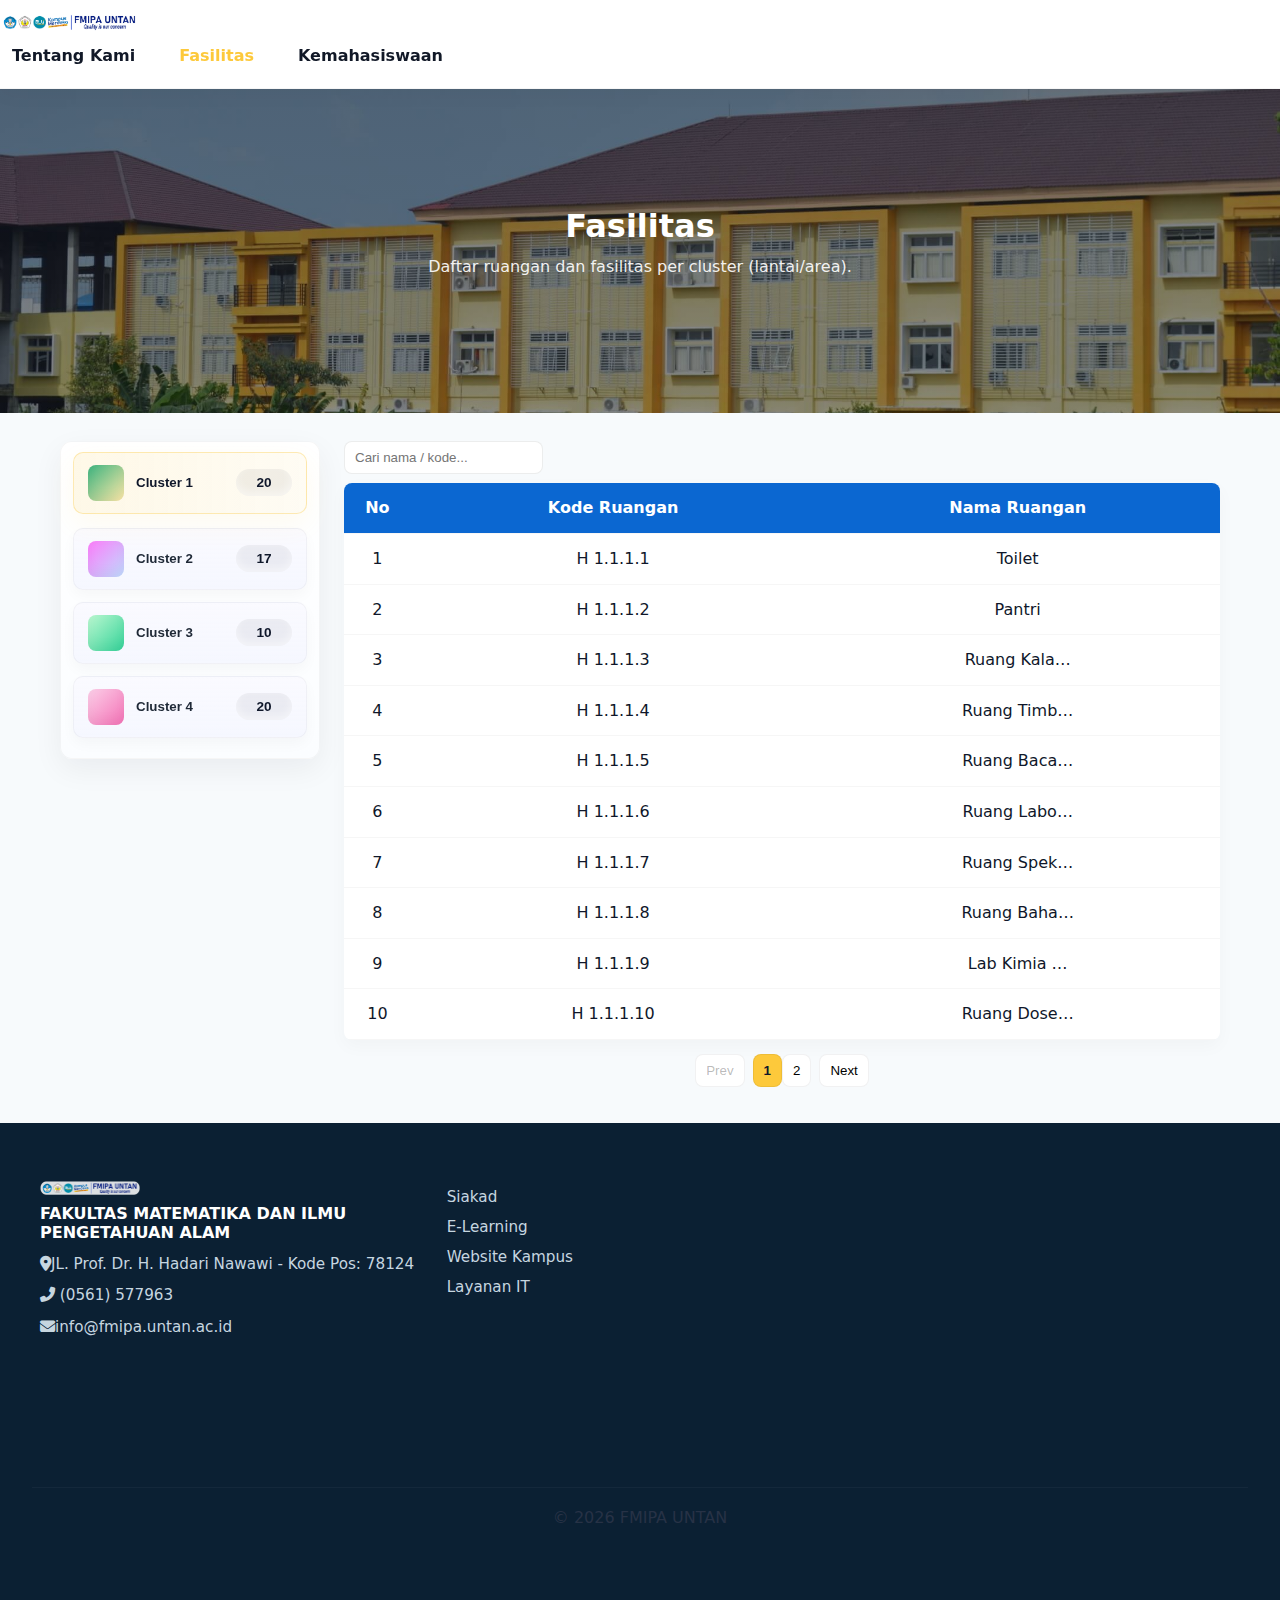
<file: fasilitas.html>
<!doctype html>
<html lang="id">
<head>
  <meta charset="utf-8" />
  <meta name="viewport" content="width=device-width,initial-scale=1" />
  <title>Fasilitas — FMIPA</title>

  <link rel="stylesheet" href="style.css">
  <link rel="stylesheet"
    href="https://cdnjs.cloudflare.com/ajax/libs/font-awesome/6.5.0/css/all.min.css"
    referrerpolicy="no-referrer" />
</head>
<body>

    <nav>
    <div class="nav-inner">
      <a class="logolink" href="tentangkami.html"><img src="image/logo.png" alt="Logo FMIPA"></a>
      <div class="navigation">
        <ul>
          <li><a href="index.html">Tentang Kami</a></li>
          <li><a href="fasilitas.html" class="active">Fasilitas</a></li>
          <li><a href="kemahasiswaan.html">Kemahasiswaan</a></li>
        </ul>
      </div>
    </div>
  </nav>

  <header id="fasilitas-hero" class="hero">
    <div class="container">
      <h1>Fasilitas</h1>
      <p class="lead">Daftar ruangan dan fasilitas per cluster (lantai/area).</p>
    </div>
  </header>

  <main class="container" style="padding-top:1.25rem;">

    <div class="fasilitas-layout">

      <aside class="cluster-side">
        <div class="cluster-list">
          <button class="cluster-btn active" data-cluster="1" data-count="20">Cluster 1</button>
          <button class="cluster-btn" data-cluster="2" data-count="17">Cluster 2</button>
          <button class="cluster-btn" data-cluster="3" data-count="10">Cluster 3</button>
          <button class="cluster-btn" data-cluster="4" data-count="20">Cluster 4</button>

        </div>
      </aside>

      <section class="fasilitas-main">

        <div class="table-actions">
          <div class="search-box">
            <input id="search-input" placeholder="Cari nama / kode..." />
          </div>
        </div>

        <div class="table-wrap">
          <table class="table-simple table-fasilitas" aria-live="polite">
            <thead>
              <tr>
                <th>No</th>
                <th>Kode Ruangan</th>
                <th>Nama Ruangan</th>
              </tr>
            </thead>
            <tbody id="fasilitas-tbody">
              <!-- JS akan isi baris di sini -->
            </tbody>
          </table>
        </div>

        <div class="pager" id="pager">
          <button id="prev-page" class="pager-btn" aria-label="Halaman sebelumnya">Prev</button>
          <div id="page-numbers" class="page-numbers"></div>
          <button id="next-page" class="pager-btn" aria-label="Halaman berikutnya">Next</button>
        </div>

      </section>

    </div>

  </main>

    <footer id="footer">
        <div class="footer-container">

            <div class="footer-left">
                <img src="image/logo.png" class="footer-logo" alt="">
                <h2>FAKULTAS MATEMATIKA DAN ILMU PENGETAHUAN ALAM</h2>
                <p><i class="fas fa-map-marker-alt"></i>JL. Prof. Dr. H. Hadari Nawawi - Kode Pos: 78124</p>
                <p><i class="fas fa-phone-alt"></i> (0561) 577963</p>
                <p><i class="fas fa-envelope"></i>info@fmipa.untan.ac.id</p>
            </div>

            <div class="footer-middle">
                <ul>
                    <li>Siakad</li>
                    <li>E-Learning</li>
                    <li>Website Kampus</li>
                    <li>Layanan IT</li>
                </ul>
            </div>

            <div class="footer-right">
                <iframe src="https://www.google.com/maps/embed?pb=!1m18!1m12!1m3!1d3989.8161239285587!2d109.34396307358881!3d-0.06011989993927903!2m3!1f0!2f0!3f0!3m2!1i1024!2i768!4f13.1!3m3!1m2!1s0x2e1d599127523ec9%3A0x752e4fa340c5556d!2sFakultas%20Matematika%20dan%20Ilmu%20Pengetahuan%20Alam%20(F-MIPA)%20-%20Untan!5e0!3m2!1sid!2sid!4v1763421208601!5m2!1sid!2sid" width="400" height="300" style="border:0;" allowfullscreen="" loading="lazy" referrerpolicy="no-referrer-when-downgrade"></iframe>
            </div>
        </div>

        <div class="footer-bottom">
            <p>© <span id="year"></span> FMIPA UNTAN</p>
        </div>
    </footer>

<script>

const clusters = {
  1: [
    ['H 1.1.1.1','Toilet'],
    ['H 1.1.1.2','Pantri'],
    ['H 1.1.1.3','Ruang Kalab Kimia'],
    ['H 1.1.1.4','Ruang Timbang'],
    ['H 1.1.1.5','Ruang Baca S2 Kimia'],
    ['H 1.1.1.6','Ruang Laboran dan Alat'],
    ['H 1.1.1.7','Ruang Spektrofotometer'],
    ['H 1.1.1.8','Ruang Bahan Kimia Cair dan Padat'],
    ['H 1.1.1.9','Lab Kimia A'],
    ['H 1.1.1.10','Ruang Dosen Kimia'],
    ['H 1.1.1.11','Ruang Kajur dan Dosen Biologi'],
    ['H 1.1.1.12','Lab Biologi Dasar'],
    ['H 1.1.1.13','Ruang Baca, Berkas dan Laboran Biologi'],
    ['H 1.1.1.14','Ruang Dosen Biologi 5'],
    ['H 1.1.1.15','Ruang Laboran Biologi dan Berkas'],
    ['H 1.1.1.16','Ruang Dosen Biologi 4'],
    ['H 1.1.1.17','Ruang Dosen Biologi 3'],
    ['H 1.1.1.18','Ruang Dosen Biologi 2'],
    ['H 1.1.1.19','Ruang Dosen Biologi 1'],
    ['H 1.2.1.1','Rumah Anggrek']
  ],
  2: [
    ['H 2.1.1.1','Ruang Dosen Jurusan Fisika'],
    ['H 2.1.1.2','Ruang Kalab Jurusan Fisika'],
    ['H 2.1.1.3','Lab Fisika Dasar'],
    ['H 2.1.1.4','Gudang'],
    ['H 2.1.1.5','Toilet'],
    ['H 2.1.1.6','Lab Simulasi Fisika'],
    ['H 2.1.1.7','Lab Geofisika'],
    ['H 2.1.1.8','Ruang Kelas'],
    ['H 2.1.1.9','Gudang'],
    ['H 2.1.1.10','Ruang Pigmen'],
    ['H 2.1.1.11','Lab Fisika Lanjut'],
    ['H 2.1.1.12','Ruang AAS'],
    ['H 2.1.1.13','Lab Riset Kimia Anorganik-Fisik'],
    ['H 2.1.1.14','Ruang Kalab Bioteknologi & Riset'],
    ['H 2.1.1.15','Laboratorium Bioteknologi'],
    ['H 2.1.1.16','Ruang Dosen Ilmu Kelautan'],
    ['H 2.1.1.17','Lab Ilmu Kelautan']
  ],
  3: [
    ['H 3.1.1.1','Toilet Wanita'],
    ['H 3.1.1.2','Lab Komputer A'],
    ['H 3.1.1.3','Lab Komputer B'],
    ['H 3.1.1.4','Ruang Dosen Resiskom'],
    ['H 3.1.1.5','Lab Workshop'],
    ['H 3.1.1.6','Toilet Pria'],
    ['H 3.1.2.1','Ruang Jurusan Resiskom'],
    ['H 3.1.2.2','Ruang Siskom 3'],
    ['H 3.1.2.3','Ruang Siskom 2'],
    ['H 3.1.2.4','Ruang Siskom 1']
  ],
  4: [
    ['H 4.1.1.1','Toilet'],
    ['H 4.1.1.2','Ruang Cleaning Service'],
    ['H 4.1.1.3','Ruang Kelas'],
    ['H 4.1.1.4','Ruang Kelas'],
    ['H 4.1.1.5','Ruang Umum & Perlengkapan'],
    ['H 4.1.1.6','Ruang Kelas'],
    ['H 4.1.1.7','Ruang Arsip'],
    ['H 4.1.1.8','Ruang Akademik & Kemahasiswaan'],
    ['H 4.1.1.9','Ruang Kepegawaian'],
    ['H 4.1.1.10','Gudang Perlengkapan'],
    ['H 4.1.1.11','Ruang Tamu'],
    ['H 4.1.1.12','Ruang Baca FMIPA'],
    ['H 4.1.2.1','Toilet'],
    ['H 4.1.2.2','Ruang Cleaning Service'],
    ['H 4.1.2.3','Smart Area'],
    ['H 4.1.2.4','Ruang Kelas'],
    ['H 4.1.2.5','Ruang Jurusan Kimia S1'],
    ['H 4.1.2.6','Ruang Kelas'],
    ['H 4.1.2.7','Ruang Kelas'],
    ['H 4.1.2.8','Ruang Kelas']
  ]
};

const PAGE_SIZE = 10;


const trunc = (s, n=10) => s ? (s.length > n ? s.slice(0,n) + '…' : s) : '';

let state = { cluster: 1, page: 1, filtered: [] };

function renderTable() {
  const data = state.filtered.length ? state.filtered : clusters[state.cluster] || [];
  const tbody = document.getElementById('fasilitas-tbody');
  tbody.innerHTML = '';

  const start = (state.page - 1) * PAGE_SIZE;
  const slice = data.slice(start, start + PAGE_SIZE);

  slice.forEach((row, idx) => {
    const no = start + idx + 1;
    const tr = document.createElement('tr');
    const tdNo = document.createElement('td'); tdNo.textContent = no; tr.appendChild(tdNo);
    const tdKode = document.createElement('td'); tdKode.textContent = row[0]; tr.appendChild(tdKode);
    const tdNama = document.createElement('td');
    tdNama.textContent = trunc(row[1], 10);
    tdNama.title = row[1];
    tr.appendChild(tdNama);
    tbody.appendChild(tr);
  });

  renderPager(Math.ceil(data.length / PAGE_SIZE));
}

function renderPager(totalPages) {
  const pageNumbers = document.getElementById('page-numbers');
  pageNumbers.innerHTML = '';
  document.getElementById('prev-page').disabled = state.page <= 1;
  document.getElementById('next-page').disabled = state.page >= totalPages || totalPages === 0;

  for (let i=1;i<=totalPages;i++) {
    const btn = document.createElement('button');
    btn.className = 'page-num' + (i===state.page ? ' active' : '');
    btn.textContent = i;
    btn.addEventListener('click', ()=> {
      state.page = i; renderTable();
      window.scrollTo({top: document.querySelector('.fasilitas-main').offsetTop - 80, behavior:'smooth'});
    });
    pageNumbers.appendChild(btn);
  }
}

document.addEventListener('DOMContentLoaded', ()=> {
  state.filtered = [];

  document.querySelectorAll('.cluster-btn').forEach(btn => {
    btn.addEventListener('click', () => {
      document.querySelectorAll('.program-btn').forEach(b=>b.classList.remove('active'));
      btn.classList.add('active');
      state.cluster = Number(btn.dataset.cluster);
      state.page = 1;
      state.filtered = [];
      const si = document.getElementById('search-input');
      if (si) si.value = '';
      renderTable();
    });
  });

  document.getElementById('prev-page').addEventListener('click', ()=> {
    if (state.page > 1) { state.page--; renderTable(); window.scrollTo({top: document.querySelector('.fasilitas-main').offsetTop - 80, behavior:'smooth'}); }
  });
  document.getElementById('next-page').addEventListener('click', ()=> {
    const data = state.filtered.length ? state.filtered : clusters[state.cluster];
    const total = Math.ceil((data ? data.length : 0) / PAGE_SIZE);
    if (state.page < total) { state.page++; renderTable(); window.scrollTo({top: document.querySelector('.fasilitas-main').offsetTop - 80, behavior:'smooth'}); }
  });

  const searchInput = document.getElementById('search-input');
  searchInput.addEventListener('input', (e) => {
    const q = e.target.value.trim().toLowerCase();
    const base = clusters[state.cluster] || [];
    if (!q) { state.filtered = []; state.page = 1; renderTable(); return; }
    state.filtered = base.filter(r => (r[0] + ' ' + r[1]).toLowerCase().includes(q));
    state.page = 1;
    renderTable();
  });

  const menuBtn = document.getElementById('menu-btn');
  if (menuBtn) {
    menuBtn.addEventListener('click', ()=> {
      const navList = document.querySelector('nav .navigation ul');
      if (navList) navList.classList.toggle('active');
    });
  }

  const yearEl = document.getElementById('year'); if (yearEl) yearEl.textContent = new Date().getFullYear();

  renderTable();
});
</script>

</body>
</html>
</file>
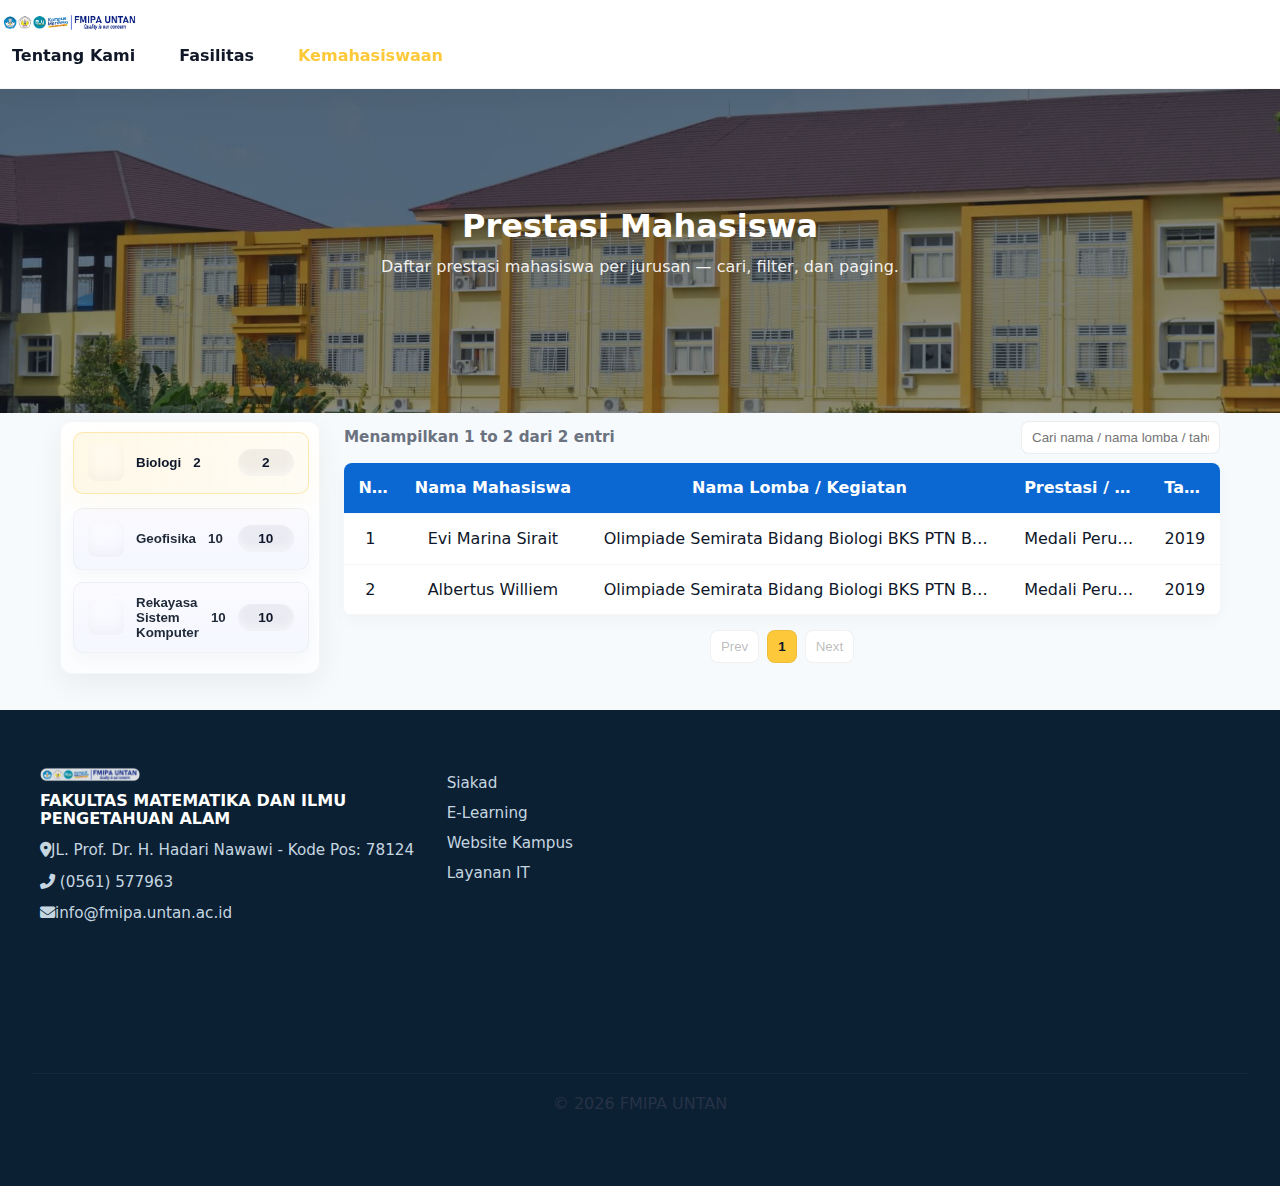
<file: kemahasiswaan.html>
<!doctype html>
<html lang="id">
<head>
  <meta charset="utf-8" />
  <meta name="viewport" content="width=device-width,initial-scale=1" />
  <title>Kemahasiswaan — Prestasi Mahasiswa</title>

  <link rel="stylesheet" href="style.css">
  <link rel="stylesheet"
    href="https://cdnjs.cloudflare.com/ajax/libs/font-awesome/6.5.0/css/all.min.css"
    referrerpolicy="no-referrer" />
</head>
<body>

  <nav>
    <div class="nav-inner">
      <a class="logolink" href="tentangkami.html"><img src="image/logo.png" alt="Logo FMIPA"></a>
      <div class="navigation">
        <ul>
          <li><a href="index.html">Tentang Kami</a></li>
          <li><a href="fasilitas.html">Fasilitas</a></li>
          <li><a href="kemahasiswaan.html" class="active">Kemahasiswaan</a></li>
        </ul>
      </div>
    </div>
  </nav>

  <header id="fasilitas-hero" class="hero">
    <div class="container">
      <h1>Prestasi Mahasiswa</h1>
      <p class="lead">Daftar prestasi mahasiswa per jurusan — cari, filter, dan paging.</p>
    </div>
  </header>

  <main class="container">

    <div class="fasilitas-layout">

      <aside class="cluster-side" aria-label="Daftar jurusan">
        <div class="cluster-list" id="cluster-list">
          <button class="cluster-btn active" data-cluster="biologi" data-count="2"><span>Biologi</span><span class="cluster-count">2</span></button>
          <button class="cluster-btn" data-cluster="geofisika" data-count="10"><span>Geofisika</span><span class="cluster-count">10</span></button>
          <button class="cluster-btn" data-cluster="rekayasa" data-count="10"><span>Rekayasa Sistem Komputer</span><span class="cluster-count">10</span></button>
        </div>
      </aside>

      <section class="fasilitas-main" aria-live="polite">
        <div class="table-actions">
          <div class="show-info muted" id="show-info">Menampilkan 10 baris per halaman</div>
          <div class="search-box">
            <input id="search-input" placeholder="Cari nama / nama lomba / tahun..." aria-label="Cari">
          </div>
        </div>

        <div class="table-wrap" role="region" aria-label="Tabel prestasi">
          <table class="table-simple table-fasilitas">
            <thead>
              <tr>
                <th style="width:6%;">No</th>
                <th style="width:22%;">Nama Mahasiswa</th>
                <th style="width:48%;">Nama Lomba / Kegiatan</th>
                <th style="width:16%;">Prestasi / Gelar</th>
                <th style="width:8%;">Tahun</th>
              </tr>
            </thead>
            <tbody id="prestasi-tbody">
            </tbody>
          </table>
        </div>

        <div class="pager" id="pager" aria-label="Pagination controls">
          <button id="prev-page" class="pager-btn" aria-label="Halaman sebelumnya">Prev</button>
          <div id="page-numbers" class="page-numbers" role="navigation" aria-label="Nomor halaman"></div>
          <button id="next-page" class="pager-btn" aria-label="Halaman berikutnya">Next</button>
        </div>

      </section>
    </div>

  </main>

    <footer id="footer">
        <div class="footer-container">

            <div class="footer-left">
                <img src="image/logo.png" class="footer-logo" alt="">
                <h2>FAKULTAS MATEMATIKA DAN ILMU PENGETAHUAN ALAM</h2>
                <p><i class="fas fa-map-marker-alt"></i>JL. Prof. Dr. H. Hadari Nawawi - Kode Pos: 78124</p>
                <p><i class="fas fa-phone-alt"></i> (0561) 577963</p>
                <p><i class="fas fa-envelope"></i>info@fmipa.untan.ac.id</p>
            </div>

            <div class="footer-middle">
                <ul>
                    <li>Siakad</li>
                    <li>E-Learning</li>
                    <li>Website Kampus</li>
                    <li>Layanan IT</li>
                </ul>
            </div>

            <div class="footer-right">
                <iframe src="https://www.google.com/maps/embed?pb=!1m18!1m12!1m3!1d3989.8161239285587!2d109.34396307358881!3d-0.06011989993927903!2m3!1f0!2f0!3f0!3m2!1i1024!2i768!4f13.1!3m3!1m2!1s0x2e1d599127523ec9%3A0x752e4fa340c5556d!2sFakultas%20Matematika%20dan%20Ilmu%20Pengetahuan%20Alam%20(F-MIPA)%20-%20Untan!5e0!3m2!1sid!2sid!4v1763421208601!5m2!1sid!2sid" width="400" height="300" style="border:0;" allowfullscreen="" loading="lazy" referrerpolicy="no-referrer-when-downgrade"></iframe>
            </div>
        </div>

        <div class="footer-bottom">
            <p>© <span id="year"></span> FMIPA UNTAN</p>
        </div>
    </footer>

<script>
const dataByJurusan = {
  biologi: [
    { nama: "Evi Marina Sirait", lomba: "Olimpiade Semirata Bidang Biologi BKS PTN Barat", prestasi: "Medali Perunggu", tahun: "2019" },
    { nama: "Albertus Williem", lomba: "Olimpiade Semirata Bidang Biologi BKS PTN Barat", prestasi: "Medali Perunggu", tahun: "2019" }
  ],
  geofisika: [
    { nama: "Marsita Ulfa (NIM: H1071141032)", lomba: "Program Scholarship Hunters 2018 diselenggarakan oleh Languange Lover Community", prestasi: "Partisipan", tahun: "2018" },
    { nama: "Vikki (NIM: H1071171016)", lomba: "Lomba Debat Nasional tahun 2018 di Universitas Bangka Belitung", prestasi: "Finalis", tahun: "2018" },
    { nama: "Rahwanda (NIM: H1071151036)", lomba: "Program Hibah Bina Desa (PHBD) Belmawa Kementerian Ristekdikti", prestasi: "Penerima Program", tahun: "2018" },
    { nama: "Vikki (NIM: H1071171016)", lomba: "Lomba Debat Nasional tahun 2018 di Universitas Islam Negeri (UIN) Alauddin Makassar", prestasi: "Juara Harapan III", tahun: "2018" },
    { nama: "Merlyn Elsyani (NIM: H1071171035)", lomba: "Lomba Puisi Parsial 7 oleh Art Laboratory FMIPA UNTAN tahun 2018", prestasi: "Juara III", tahun: "2018" },
    { nama: "Nurcholis Thorik (NIM: H1071171030)", lomba: "Lomba Pekan Karya Ilmiah Fisika (Pekamika) oleh HIMAFIS FMIPA UNTAN", prestasi: "Juara I", tahun: "2018" },
    { nama: "Kunto Adi Nugroho (NIM: H1071161019)", lomba: "Lomba Catur Putra Dekan Cup tahun 2018 BEM FMIPA UNTAN", prestasi: "Juara III", tahun: "2018" },
    { nama: "Tim Voli Putri HIMAFIS", lomba: "Lomba Catur Putra Dekan Cup tahun 2018 oleh BEM FMIPA UNTAN", prestasi: "Juara II", tahun: "2018" },
    { nama: "Tim Voli Putra HIMAFIS", lomba: "Lomba Voli Putra Dekan Cup tahun 2018 oleh BEM FMIPA UNTAN.", prestasi: "Juara III", tahun: "2018" },
    { nama: "Tim Futsal Putra HIMAFIS", lomba: "Lomba Futsal Putra Dekan Cup tahun 2018 oleh BEM FMIPA UNTAN", prestasi: "Juara II", tahun: "2018" }
  ],
  rekayasa: [
    { nama: "Yunita Erniajan", lomba: "USU Open 2022", prestasi: "4th Novice Best Speaker USU Open 2022", tahun: "2022" },
    { nama: "Tim MAT Store", lomba: "Kompetisi Kewirausahaan Mahasiswa FMIPA Untan tahun 2022", prestasi: "Tim Terbaik", tahun: "2022" },
    { nama: "Tim D’Glitter", lomba: "Kompetisi Kewirausahaan Mahasiswa FMIPA Untan tahun 2022", prestasi: "Tim Terbaik", tahun: "2022" },
    { nama: "Yunita Erniajan", lomba: "National University Debating Championship tahun 2022", prestasi: "Best Novice Speaker", tahun: "2022" },
    { nama: "Tim Amallan", lomba: "Inovasi Wirausaha Digital Mahasiswa (Kemendikbudristek)", prestasi: "Lolos Pendanaan", tahun: "2022" },
    { nama: "Tim Fas Bouquet", lomba: "Kompetisi Kewirausahaan Mahasiswa FMIPA Untan tahun 2022", prestasi: "Tim Terbaik", tahun: "2022" },
    { nama: "Tokas team", lomba: "Startup Business Goes to INFORMERS Revolution 5.0", prestasi: "Juara 1 START-UP IDEA Competition", tahun: "2022" },
    { nama: "E-Vent team", lomba: "Startup Business Goes to INFORMERS Revolution 5.0", prestasi: "Juara 3 START-UP IDEA Competition", tahun: "2022" },
    { nama: "Tim Amallan", lomba: "KMI Award (Kemendikbudristek) 2022", prestasi: "Lolos KMI Award", tahun: "2022" },
    { nama: "Yunita Erniajan", lomba: "Sanata Dharma Open English Debating", prestasi: "6th Novice Best Speaker", tahun: "2022" }
  ]
};

const PAGE_SIZE = 10;

let state = {
  jurusan: 'biologi',
  page: 1,
  filtered: []
};

const trunc = (s, n=80) => s && s.length > n ? s.slice(0,n) + '…' : s;

function renderTable() {
  const base = state.filtered.length ? state.filtered : (dataByJurusan[state.jurusan] || []);
  const tbody = document.getElementById('prestasi-tbody');
  tbody.innerHTML = '';
  const start = (state.page - 1) * PAGE_SIZE;
  const slice = base.slice(start, start + PAGE_SIZE);

  slice.forEach((row, idx) => {
    const tr = document.createElement('tr');
    const no = document.createElement('td'); no.className='center'; no.textContent = start + idx + 1;
    const nama = document.createElement('td'); nama.textContent = row.nama; nama.title = row.nama;
    const lomba = document.createElement('td'); lomba.textContent = trunc(row.lomba, 120); lomba.title = row.lomba;
    const prestasi = document.createElement('td'); prestasi.textContent = row.prestasi; prestasi.title = row.prestasi;
    const tahun = document.createElement('td'); tahun.className='center'; tahun.textContent = row.tahun;

    tr.appendChild(no); tr.appendChild(nama); tr.appendChild(lomba); tr.appendChild(prestasi); tr.appendChild(tahun);
    tbody.appendChild(tr);
  });

  renderPager(Math.ceil((base.length || 0) / PAGE_SIZE));
  updateShowInfo(base.length || 0);
}

function renderPager(totalPages) {
  const pageNumbers = document.getElementById('page-numbers');
  pageNumbers.innerHTML = '';
  document.getElementById('prev-page').disabled = state.page <= 1;
  document.getElementById('next-page').disabled = state.page >= totalPages || totalPages === 0;

  for (let i=1;i<=totalPages;i++){
    const btn = document.createElement('button');
    btn.className = 'page-num' + (i===state.page ? ' active' : '');
    btn.textContent = i;
    btn.addEventListener('click', ()=> { state.page = i; renderTable(); window.scrollTo({top: document.querySelector('.fasilitas-main').offsetTop - 80, behavior:'smooth'}); });
    pageNumbers.appendChild(btn);
  }
}

function updateShowInfo(total) {
  const el = document.getElementById('show-info');
  const start = (state.page -1)*PAGE_SIZE + 1;
  const end = Math.min(state.page * PAGE_SIZE, total);
  el.textContent = `Menampilkan ${start <= total ? start : 0} to ${end} dari ${total} entri`;
}

document.addEventListener('DOMContentLoaded', () => {
  document.querySelectorAll('.cluster-btn').forEach(btn=>{
    btn.addEventListener('click', () => {
      document.querySelectorAll('.cluster-btn').forEach(b=>b.classList.remove('active'));
      btn.classList.add('active');
      state.jurusan = btn.dataset.cluster;
      state.page = 1; state.filtered = [];
      document.getElementById('search-input').value = '';
      renderTable();
    });
  });

  const searchInput = document.getElementById('search-input');
  searchInput.addEventListener('input', (e)=>{
    const q = e.target.value.trim().toLowerCase();
    const base = dataByJurusan[state.jurusan] || [];
    if(!q){ state.filtered = []; state.page = 1; renderTable(); return; }
    state.filtered = base.filter(r => (r.nama + ' ' + r.lomba + ' ' + r.prestasi + ' ' + r.tahun).toLowerCase().includes(q));
    state.page = 1; renderTable();
  });

  document.getElementById('prev-page').addEventListener('click', ()=> {
    if(state.page>1){ state.page--; renderTable(); window.scrollTo({top: document.querySelector('.fasilitas-main').offsetTop - 80, behavior:'smooth'}); }
  });
  document.getElementById('next-page').addEventListener('click', ()=> {
    const base = state.filtered.length ? state.filtered : (dataByJurusan[state.jurusan] || []);
    const total = Math.ceil(base.length / PAGE_SIZE);
    if(state.page < total){ state.page++; renderTable(); window.scrollTo({top: document.querySelector('.fasilitas-main').offsetTop - 80, behavior:'smooth'}); }
  });

  const yearEl = document.getElementById('year'); if(yearEl) yearEl.textContent = new Date().getFullYear();

  renderTable();
});
</script>

</body>
</html>
</file>
<file: style.css>
* { box-sizing: border-box; margin: 0; padding: 0; }
:root{
  --bg: #F7FAFC;
  --card: #FFFFFF;
  --muted: #6B7280;
  --primary: #0f172a; /* navy-ish */
  --accent: #FDC93B;  /* kuning aksen (referensi temanmu) */
  --accent-dark: #d4a83b;
  --glass: rgba(255,255,255,0.7);
  --max-width: 1200px;
  --radius: 10px;
  --gap: 1.25rem;
  --container-padding: 2rem;
  font-family: 'Poppins', system-ui, -apple-system, "Segoe UI", Roboto, "Helvetica Neue", Arial;
  font-size: 16px;
  color: #0b1220;
}

html,body{ height:100%; background:var(--bg); color:var(--primary); -webkit-font-smoothing:antialiased; -moz-osx-font-smoothing:grayscale; }

.container{ max-width:var(--max-width); margin:0 auto; padding:0 1.25rem; }

h1,h2,h3,h4{ color:var(--primary); line-height:1.15; margin-bottom:0.6rem; }
h1{ font-size:2.25rem; font-weight:700; }
h2{ font-size:1.45rem; }
p { color: #273246; line-height:1.7; margin-bottom:0.8rem; }

a { color: var(--primary); text-decoration: none; transition: color .15s ease; }
a:hover{ color: var(--accent-dark); }

nav{
  position: sticky;
  top:0;
  z-index: 999;
  background: #fff;
  border-bottom: 1px solid rgba(15,20,30,0.04);
  box-shadow: 0 6px 20px rgba(12,17,30,0.03);
}

/* NAV - padding diperbesar sesuai permintaan */
nav .container{ display:flex; align-items:center; justify-content:space-between; gap:1rem; padding:1.4rem 2.2rem; }

nav .logolink img{ width:120px; height:auto; display:block; }

nav .navigation { display:flex; align-items:center; gap:1rem; position:relative; }

nav .navigation ul{
  display:flex;
  align-items:center;
  gap: 1.75rem;
  list-style: none;
}

nav .navigation ul li a{
  display:inline-block;
  padding:8px 0;
  color: #111827;
  font-weight:600;
  border-radius:6px;
}
nav .navigation ul li a.active,
nav .navigation ul li a:hover{
  color: var(--accent);
}

#menu-btn{ display:none; width:34px; height:34px; background:transparent; border:0; cursor:pointer; }
#menu-btn i { font-size:1.15rem; color:var(--primary); }
#menu-close { display:none; cursor:pointer; }

#tentang-home{
  background-image:
    linear-gradient(to bottom right, rgba(3,7,18,0.6), rgba(5,12,28,0.6)),
    url("image/gambarfmipa.jpeg"); /* default hero image file; ganti jika mau */
  background-size: cover;
  background-position: center;
  min-height: 54vh;
  display:flex;
  align-items:center;
  justify-content:center;
  text-align:center;
  padding:3.5rem 0;
  color: #fff;
}
#tentang-home h2{
  color: white;
  font-size: 2.6rem;
  letter-spacing: -0.02em;
  font-weight:800;
  text-shadow: 0 6px 24px rgba(2,6,23,0.6);
}
#tentang-home .lead{ margin-top: 0.6rem; color: rgba(255,255,255,0.9); font-weight:500; }

.content-section{
  margin: calc(var(--gap) * 1.2) 0;
  background: var(--card);
  border-radius: var(--radius);
  box-shadow: 0 8px 28px rgba(12,20,40,0.04);
  padding: 2rem;
  max-width: var(--max-width);
  margin-left: auto;
  margin-right: auto;
}

.content-section h1{ margin-bottom: 1rem; font-size:1.6rem; text-align: center;}
.content-section h2{ margin-bottom: 1rem; font-size:1.6rem; text-align: center; margin-top: 1rem; }
.content-section p{ margin-bottom:1rem; color: #334155; }

.content-section ul, .content-section ol{
  margin-left: 1rem;
  margin-top: 0.6rem;
  color: #374151;
  line-height:1.7;
}

.grid-box{
  display:grid;
  grid-template-columns: repeat(auto-fit, minmax(160px, 1fr));
  gap: 1rem;
  margin-top: 1rem;
}
.grid-box .box{
  background: linear-gradient(180deg,#fbfdff,#f6f9ff);
  padding: 0.9rem;
  border-radius:8px;
  text-align:center;
  font-weight:600;
  border: 1px solid rgba(15,20,30,0.04);
}
.content-section ul li{
  padding: 0.55rem 0;
  border-bottom: 1px dashed rgba(15,20,30,0.04);
}
.content-section ul li:last-child{ border-bottom: none; }

.muted{ color: var(--muted); font-size:0.95rem; }

#footer{
  margin-top: 2.25rem;
  background:#0b2033;
  color:#E6F0F8;
  padding:4rem 2rem;
}
.footer-container{ max-width: var(--max-width); margin: 0 auto; display:grid; grid-template-columns: 1fr 1fr 1fr; gap:1.25rem; align-items:start; }
.footer-left .footer-logo{ width:100px; display:block; margin-bottom:0.6rem; }
.footer-left h2{ font-size:1rem; color:#fff; margin-bottom:0.6rem; }
.footer-left p, .footer-middle ul li { color: #c6d6e0; font-size:0.95rem; margin:0.35rem 0; }
.footer-middle ul { list-style:none; padding:0; }
.footer-middle ul li{ color:#c6d6e0; }
.footer-right iframe{ width:100%; border-radius:8px; }

.footer-bottom{ text-align:center; padding-top:1rem; border-top: 1px solid rgba(255,255,255,0.04); color:#cfe3f3; }

@media (max-width: 900px){
  h1{ font-size:1.9rem; }
  #tentang-home{ min-height:46vh; padding:2.5rem 1rem; }
  .container{ padding:0 1rem; }
  .footer-container { grid-template-columns: 1fr; }
}

@media (max-width: 768px){
  /* show menu button */
  #menu-btn{ display:inline-flex; align-items:center; justify-content:center; }


  nav .navigation ul{
    position: fixed;
    top: 0;
    right: -260px;
    width: 260px;
    height: 100vh;
    background: linear-gradient(180deg, #071227, #0b2236);
    color: #fff;
    flex-direction: column;
    justify-content:flex-start;
    align-items:flex-start;
    padding: 2.5rem 1rem;
    gap: 1rem;
    transition: right .28s cubic-bezier(.2,.9,.2,1);
    z-index: 9999;
  }

  nav .navigation ul li a{
    color: #ffffff;
    font-size:1.05rem;
    padding: 12px 10px;
  }

  nav .navigation ul li:first-child { /* the close icon position */
    margin-bottom: 0.6rem;
  }

  nav .navigation ul.active{
    right: 0;
  }

  #menu-close { display:block; color:#fff; font-size:1.2rem; margin-left:auto; cursor:pointer; }

  nav .logolink img{ width:90px; }

  .content-section{ margin:1rem 0; padding:1.25rem; }

  #footer{ padding:2rem 1rem; }
}

@media (max-width: 420px){
  #tentang-home h2{ font-size:1.6rem; }
  .grid-box{ grid-template-columns: repeat(auto-fit,minmax(120px,1fr)); }
}

a:focus, button:focus { outline: 3px solid rgba(29,78,216,0.18); outline-offset:3px; }


.table-wrap{ overflow:auto; border-radius:8px; margin-top:0.6rem; }
.table-simple{ width:100%; border-collapse:collapse; }
.table-simple th, .table-simple td{ padding:0.6rem 0.8rem; text-align:left; border-bottom:1px solid rgba(15,20,30,0.04); }
.btn-link{ display:inline-block; padding:0.35rem 0.8rem; background:var(--primary); color:#fff; border-radius:6px; font-weight:600; }


.map-responsive{ position:relative; width:100%; padding-bottom:56.25%; height:0; overflow:hidden; border-radius:8px; }
.map-responsive iframe{ position:absolute; top:0; left:0; width:100%; height:100%; border:0; }

.section-row {
    display: flex;
    align-items: center;
    justify-content: space-between;
    gap: 2rem;
}

.section-text {
    flex: 1;
}

.section-text h1 {
    text-align: center; /* sesuai request kamu */
}

.section-image {
    flex: 1;
    display: flex;
    justify-content: center;
}

.section-image img {
    width: 100%;
    max-width: 420px;
    border-radius: 12px;
    object-fit: cover;
    box-shadow: 0 4px 15px rgba(0,0,0,0.15);
}

@media (max-width: 900px) {
    .section-row {
        flex-direction: column;
        text-align: center;
    }
    .section-image img {
        max-width: 100%;
    }
}

.table-akreditasi td {
    font-weight: 600;
    text-align: center;
}

.ak-u {
    background: #d1fae5;  /* hijau soft */
    color: #065f46;
}

.ak-bsk {
    background: #fef3c7;  /* kuning soft */
    color: #92400e;
}

.ak-b {
    background: #dbeafe;  /* biru soft */
    color: #1e40af;
}

.table-akreditasi tbody tr:hover td {
    background: #f1f5f9 !important;
    color: #0f172a !important;
    transition: .2s;
}

.table-akreditasi th {
    background: #f1f5f9;
    color: #0f172a;
    font-weight: 700;
}

@media (max-width: 600px) {
    .table-akreditasi td, .table-akreditasi th {
        padding: 0.55rem;
        font-size: 0.9rem;
    }
}

.table-akreditasi th,
.table-akreditasi td {
    text-align: center !important;

}
.table-akreditasi th {
    font-weight: 700;
    letter-spacing: 0.3px;
}

* { box-sizing: border-box; margin: 0; padding: 0; }
:root{
  --bg: #F7FAFC;
  --card: #FFFFFF;
  --muted: #6B7280;
  --primary: #0f172a;
  --accent: #FDC93B;
  --accent-dark: #d4a83b;
  --glass: rgba(255,255,255,0.7);
  --max-width: 1200px;
  --radius: 10px;
  --gap: 1.25rem;
  --container-padding: 2rem;
  font-family: 'Poppins', system-ui, -apple-system, "Segoe UI", Roboto, "Helvetica Neue", Arial;
  font-size: 16px;
  color: #0b1220;
}

html, body {
  height: 100%;
  background: var(--bg);
  color: var(--primary);
  -webkit-font-smoothing: antialiased;
  -moz-osx-font-smoothing: grayscale;
  line-height: 1.6;
}

.container {
  max-width: var(--max-width);
  margin: 0 auto;
  padding: 0 1.25rem;
}

.container h1{color: white;}
h1,h2,h3,h4 { color: var(--primary); line-height: 1.15; margin-bottom: 0.6rem; }
h1 { font-size: 2.25rem; font-weight: 700; }
h2 { font-size: 1.45rem; }
p { color: #273246; margin-bottom: 0.8rem; }

a { color: var(--primary); text-decoration: none; transition: color .15s ease; }
a:hover { color: var(--accent-dark); }

nav{
  position: sticky;
  top: 0;
  z-index: 999;
  background: #fff;
  border-bottom: 1px solid rgba(15,20,30,0.04);
  box-shadow: 0 6px 20px rgba(12,17,30,0.03);
  padding: 0.6rem 0; /* outer padding */
}
nav .container{
  display:flex;
  align-items:center;
  justify-content:space-between;
  gap:1rem;
  padding: 0.6rem 2rem; /* extra padding as requested */
}
nav .logolink img { width: 140px; height: auto; display:block; }
nav .navigation { display:flex; align-items:center; gap:1rem; }
nav .navigation ul { display:flex; align-items:center; gap:1.25rem; list-style: none; margin:0; padding:0; }
nav .navigation ul li a {
  display:inline-block;
  padding:10px 12px;
  color: #111827;
  font-weight:600;
  border-radius:6px;
}
nav .navigation ul li a.active,
nav .navigation ul li a:hover { color: var(--accent); }

#menu-btn { display:none; background:transparent; border:0; font-size:1.1rem; cursor:pointer; }

.hero {
  background: linear-gradient(rgba(3,7,18,0.5), rgba(3,7,18,0.45)), url("image/gambarfmipa.jpeg");
  background-size: cover;
  background-position: center;
  min-height: 36vh;
  display:flex;
  align-items:center;
  color: #fff;
  text-align: center;
  padding: 2.5rem 0;
}
.hero h1 { font-size: 2rem; margin-bottom: 0.2rem; }
.hero .lead { margin-top: .5rem; color: rgba(255,255,255,0.92); font-weight:500; }

.content-section {
  margin: calc(var(--gap) * 1.2) 0;
  background: var(--card);
  border-radius: var(--radius);
  box-shadow: 0 8px 28px rgba(12,20,40,0.04);
  padding: 2rem;
  max-width: var(--max-width);
  margin-left: auto;
  margin-right: auto;
}

#footer {
  margin-top: 2.25rem;
  background:#0b2033;
  color:#E6F0F8;
  padding: 3.5rem 2rem; 
}
.footer-container{
  max-width: var(--max-width);
  margin: 0 auto;
  display:grid;
  grid-template-columns: 1fr 1fr 1fr;
  gap:1.25rem;
  align-items:start;
}
.footer-left .footer-logo { width: 100px; display:block; margin-bottom:0.6rem; }
.footer-left h2 { font-size:1rem; color:#fff; margin-bottom:0.6rem; }
.footer-left p, .footer-middle ul li { color:#c6d6e0; font-size:0.95rem; margin:0.35rem 0; }
.footer-right iframe { width:100%; border-radius:8px; }
.footer-bottom { text-align:center; padding-top:1rem; border-top: 1px solid rgba(255,255,255,0.04); color:#cfe3f3; }

.table-wrap { overflow:auto; border-radius:8px; margin-top:0.6rem; background: #fff; box-shadow: 0 6px 18px rgba(2,10,30,0.03); }
.table-simple { width:100%; border-collapse:collapse; }
.table-simple th, .table-simple td { padding:0.75rem 0.9rem; text-align:left; border-bottom:1px solid rgba(15,20,30,0.04); }
.table-simple thead th { background: #f8fafc; font-weight:700; color: var(--primary); }

.fasilitas-layout {
  display: flex;           /* main fix: side-by-side */
  gap: 1.5rem;
  align-items: flex-start;
  width: 100%;
  padding-top: 0.5rem;
}

.cluster-side {
  flex: 0 0 260px;         /* fixed width, won't shrink below */
  min-width: 200px;
  background: linear-gradient(180deg, #fff, #fbfdff);
  border-radius: 12px;
  padding: 12px;
  box-shadow: 0 10px 30px rgba(2,10,30,0.06);
  border: 1px solid rgba(15,20,30,0.04);
  align-self: flex-start;
  position: sticky;        /* sticky on wide screens */
  top: 110px;              /* adjust to navbar height */
  height: fit-content;
}


.cluster-list {
  display: grid;
  grid-template-columns: 1fr;
  gap: 0.75rem;
  margin-bottom: .5rem;
}

.cluster-btn {
  display: flex;
  align-items: center;
  gap: 12px;
  background: linear-gradient(180deg, rgba(250,250,255,1), rgba(245,247,255,0.95));
  border: 1px solid rgba(15,20,30,0.04);
  padding: 12px 14px;
  border-radius: 10px;
  cursor: pointer;
  font-weight: 700;
  color: #1f2937;
  text-align: left;
  transition: transform .14s cubic-bezier(.2,.9,.2,1), box-shadow .14s ease, background .14s ease;
  box-shadow: 0 6px 14px rgba(2,10,30,0.03);
  align-self: stretch;
}

.cluster-btn::before {
  content: "";
  width: 36px;
  height: 36px;
  border-radius: 8px;
  flex: 0 0 36px;
  background: linear-gradient(135deg, rgba(255,255,255,0.2), rgba(250,250,255,0.1));
  display: inline-block;
  box-shadow: inset 0 -6px 12px rgba(0,0,0,0.03);
}

.cluster-btn::after {
  content: attr(data-count);
  display: inline-block;
  margin-left: auto;
  background: rgba(15,20,30,0.06);
  color: #0f172a;
  font-weight:700;
  padding: 6px 10px;
  border-radius: 999px;
  font-size: 0.85rem;
  min-width: 36px;
  text-align: center;
  box-shadow: inset 0 -4px 8px rgba(255,255,255,0.5);
}

.cluster-btn:not([data-count])::after,
.cluster-btn[data-count=""]::after { display: none; }

.cluster-btn:hover {
  transform: translateY(-4px);
  box-shadow: 0 12px 30px rgba(2,10,30,0.08);
  background: linear-gradient(180deg, #fffaf0, #fff7e6);
  color: #0f172a;
}
.cluster-btn.active {
  background: linear-gradient(90deg, rgba(253,201,59,0.12), rgba(253,201,59,0.06));
  border: 1px solid rgba(253,201,59,0.35);
  box-shadow: 0 10px 26px rgba(253,201,59,0.08);
  transform: translateY(-2px);
  color: #0f172a;
}

.cluster-btn[data-cluster="1"]::before { background: linear-gradient(135deg,#3cb37f,#FEE8A8); }
.cluster-btn[data-cluster="2"]::before { background: linear-gradient(135deg,#fc7dfa,#BFDBFE); }
.cluster-btn[data-cluster="3"]::before { background: linear-gradient(135deg,#BBF7D0,#34D399); }
.cluster-btn[data-cluster="4"]::before { background: linear-gradient(135deg,#FBCFE8,#F472B6); }

.cluster-btn:focus { outline: 3px solid rgba(29,78,216,0.18); outline-offset: 4px; }

.fasilitas-main {
  flex: 1 1 0%;
  min-width: 0; 
}

.table-actions {
  display:flex;
  justify-content:space-between;
  align-items:center;
  gap:1rem;
  margin-bottom:0.6rem;
}
.table-actions .search-box input {
  padding:8px 10px;
  border-radius:8px;
  border:1px solid rgba(15,20,30,0.08);
  min-width:160px;
}

.table-fasilitas {
  width:100%;
  border-collapse:collapse;
  table-layout: fixed;
}
.table-fasilitas th, .table-fasilitas td {
  padding:0.75rem 0.9rem;
  border-bottom:1px solid rgba(15,20,30,0.04);
  text-align:center;
  white-space: nowrap;
  overflow: hidden;
  text-overflow: ellipsis;
  box-sizing: border-box;
}
.table-fasilitas thead th { background: #0b67d1; color: #fff; font-weight:700; }

.table-fasilitas th:nth-child(1), .table-fasilitas td:nth-child(1) { width: 6ch; }
.table-fasilitas th:nth-child(2), .table-fasilitas td:nth-child(2) { max-width: 14ch; }
.table-fasilitas th:nth-child(3), .table-fasilitas td:nth-child(3) { max-width: 10ch; }

.pager { display:flex; justify-content:center; align-items:center; gap:0.5rem; margin-top:0.9rem; flex-wrap:wrap; }
.pager-btn, .page-num { padding:8px 10px; border-radius:8px; border:1px solid rgba(15,20,30,0.06); background:#fff; cursor:pointer; }
.page-num.active { background:var(--accent); color:#0f172a; border-color: rgba(0,0,0,0.06); font-weight:700; }

@media (max-width: 980px) {
  .fasilitas-layout { flex-direction: column; }
  .cluster-side { position: static; top: auto; width: 100%; min-width: 0; }
  .cluster-list { grid-template-columns: repeat(2, 1fr); gap: .5rem; }
  .table-actions { flex-direction: column; align-items:stretch; gap:0.6rem; }
  .table-fasilitas th, .table-fasilitas td { text-align:center; }
  nav .container { padding: 0.9rem 1rem; }
  #menu-btn { display:inline-flex; }
}

@media (max-width: 520px) {
  .cluster-btn::before { width: 34px; height: 34px; flex: 0 0 34px; border-radius: 8px; }
  .cluster-btn::after { padding: 5px 8px; font-size: 0.8rem; min-width: 30px; }
  .table-fasilitas th, .table-fasilitas td { padding: 0.5rem; font-size: 0.95rem; }
  .hero h1 { font-size: 1.6rem; }
}

a:focus, button:focus, input:focus { outline: 3px solid rgba(29,78,216,0.14); outline-offset:3px; }

.table-wrap::-webkit-scrollbar { height:10px; }
.table-wrap::-webkit-scrollbar-thumb { background: rgba(0,0,0,0.08); border-radius:6px; }

.muted { color: var(--muted); font-size:0.95rem; font-weight:600; }
</file>
